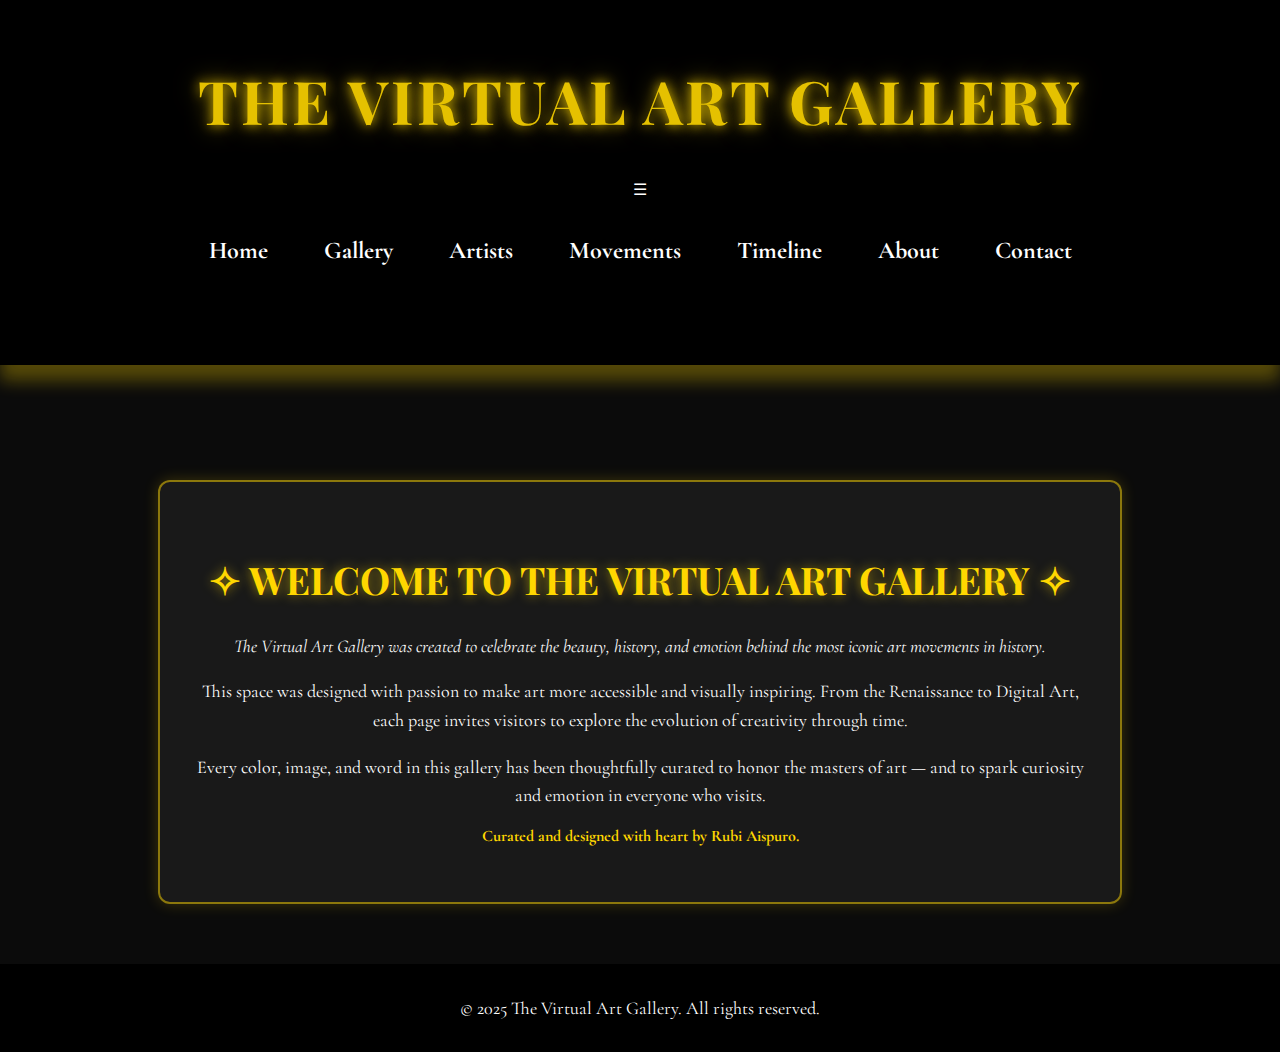
<file: about.html>
<!DOCTYPE html>
<html lang="en">
<head>
    <meta charset="UTF-8">
    <meta name="viewport" content="width=device-width, initial-scale=1.0">
    <title>The Virtual Art Gallery - Artists</title>
    <link rel="stylesheet" href="styles.css">
    <link rel="stylesheet" href="about.css">
    <link href="https://fonts.googleapis.com/css2?family=Cormorant+Garamond:wght@500;700&family=Playfair+Display:wght@700&display=swap" rel="stylesheet">
</head>
<body>

   <header>
        <h1 class="main-title">THE VIRTUAL ART GALLERY</h1> 
        <div class="navbar-toggle" onclick="toggleMenu()">☰</div>
        <nav class="navbar">
            <ul class="nav-menu">
                <li><a href="index.html">Home</a></li>
                <li><a href="gallery.html">Gallery</a></li>
                <li><a href="artists.html">Artists</a></li>
                <li><a href="movements.html">Movements</a></li>
                <li><a href="timeline.html">Timeline</a></li>
                <li><a href="about.html">About</a></li>
                <li><a href="contact.html">Contact</a></li>
            </ul>
        </nav>
    </header>


    <section class="about-section">
        <div class="about-box">
          <h2 class="about-title">✧ Welcome to The Virtual Art Gallery ✧</h2>
          <p class="about-intro">
            The Virtual Art Gallery was created to celebrate the beauty, history, and emotion behind the most iconic art movements in history.
          </p>
          <p class="about-text">
            This space was designed with passion to make art more accessible and visually inspiring. From the Renaissance to Digital Art, each page invites visitors to explore the evolution of creativity through time.
          </p>
          <p class="about-text">
            Every color, image, and word in this gallery has been thoughtfully curated to honor the masters of art — and to spark curiosity and emotion in everyone who visits.
          </p>
          <p class="Rubi-Aispuro-name">Curated and designed with heart by Rubi Aispuro.</p>
      </section>
  
      <footer>
        <p>&copy; 2025 The Virtual Art Gallery. All rights reserved.</p>
      </footer>
</file>
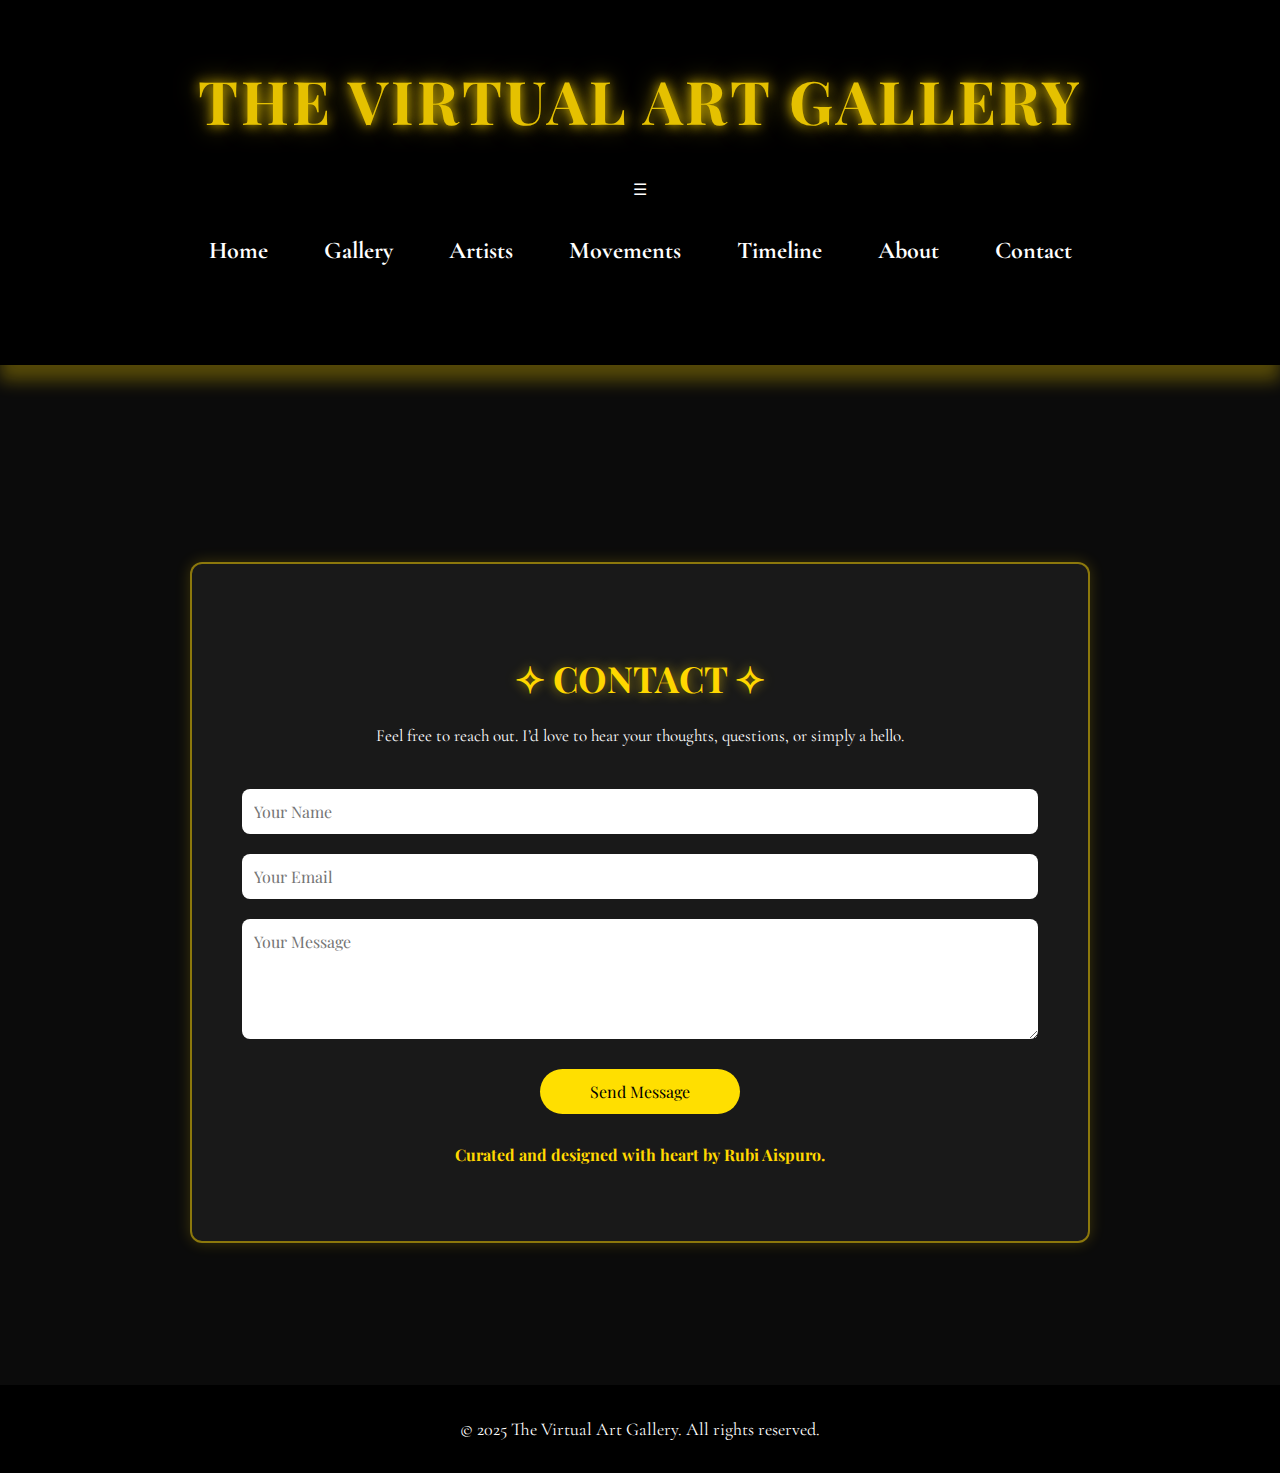
<file: contact.html>
<!DOCTYPE html>
<html lang="en">
<head>
    <meta charset="UTF-8">
    <meta name="viewport" content="width=device-width, initial-scale=1.0">
    <title>The Virtual Art Gallery - Artists</title>
    <link rel="stylesheet" href="styles.css">
    <link rel="stylesheet" href="contact.css">
    <link href="https://fonts.googleapis.com/css2?family=Cormorant+Garamond:wght@500;700&family=Playfair+Display:wght@700&display=swap" rel="stylesheet">
</head>
<body>

   <header>
        <h1 class="main-title">THE VIRTUAL ART GALLERY</h1> 
        <div class="navbar-toggle" onclick="toggleMenu()">☰</div>
        <nav class="navbar">
            <ul class="nav-menu">
                <li><a href="index.html">Home</a></li>
                <li><a href="gallery.html">Gallery</a></li>
                <li><a href="artists.html">Artists</a></li>
                <li><a href="movements.html">Movements</a></li>
                <li><a href="timeline.html">Timeline</a></li>
                <li><a href="about.html">About</a></li>
                <li><a href="contact.html">Contact</a></li>
            </ul>
        </nav>
    </header>

    <section class="contact-section">
        <div class="contact-box">
          <h2 class="contact-title">✧ Contact ✧</h2>
          <p class="contact-text">
            Feel free to reach out. I’d love to hear your thoughts, questions, or simply a hello.
          </p>
          <form class="contact-form">
            <input type="text" placeholder="Your Name" required>
            <input type="email" placeholder="Your Email" required>
            <textarea placeholder="Your Message" required></textarea>
            <button type="submit">Send Message</button>
          </form>
          <p class="contact-credit">Curated and designed with heart by <span class="Rubi-Aispuro-name">Rubi Aispuro</span>.</p>
        </div>
      </section>

      <footer>
        <p>&copy; 2025 The Virtual Art Gallery. All rights reserved.</p>
      </footer>
</file>
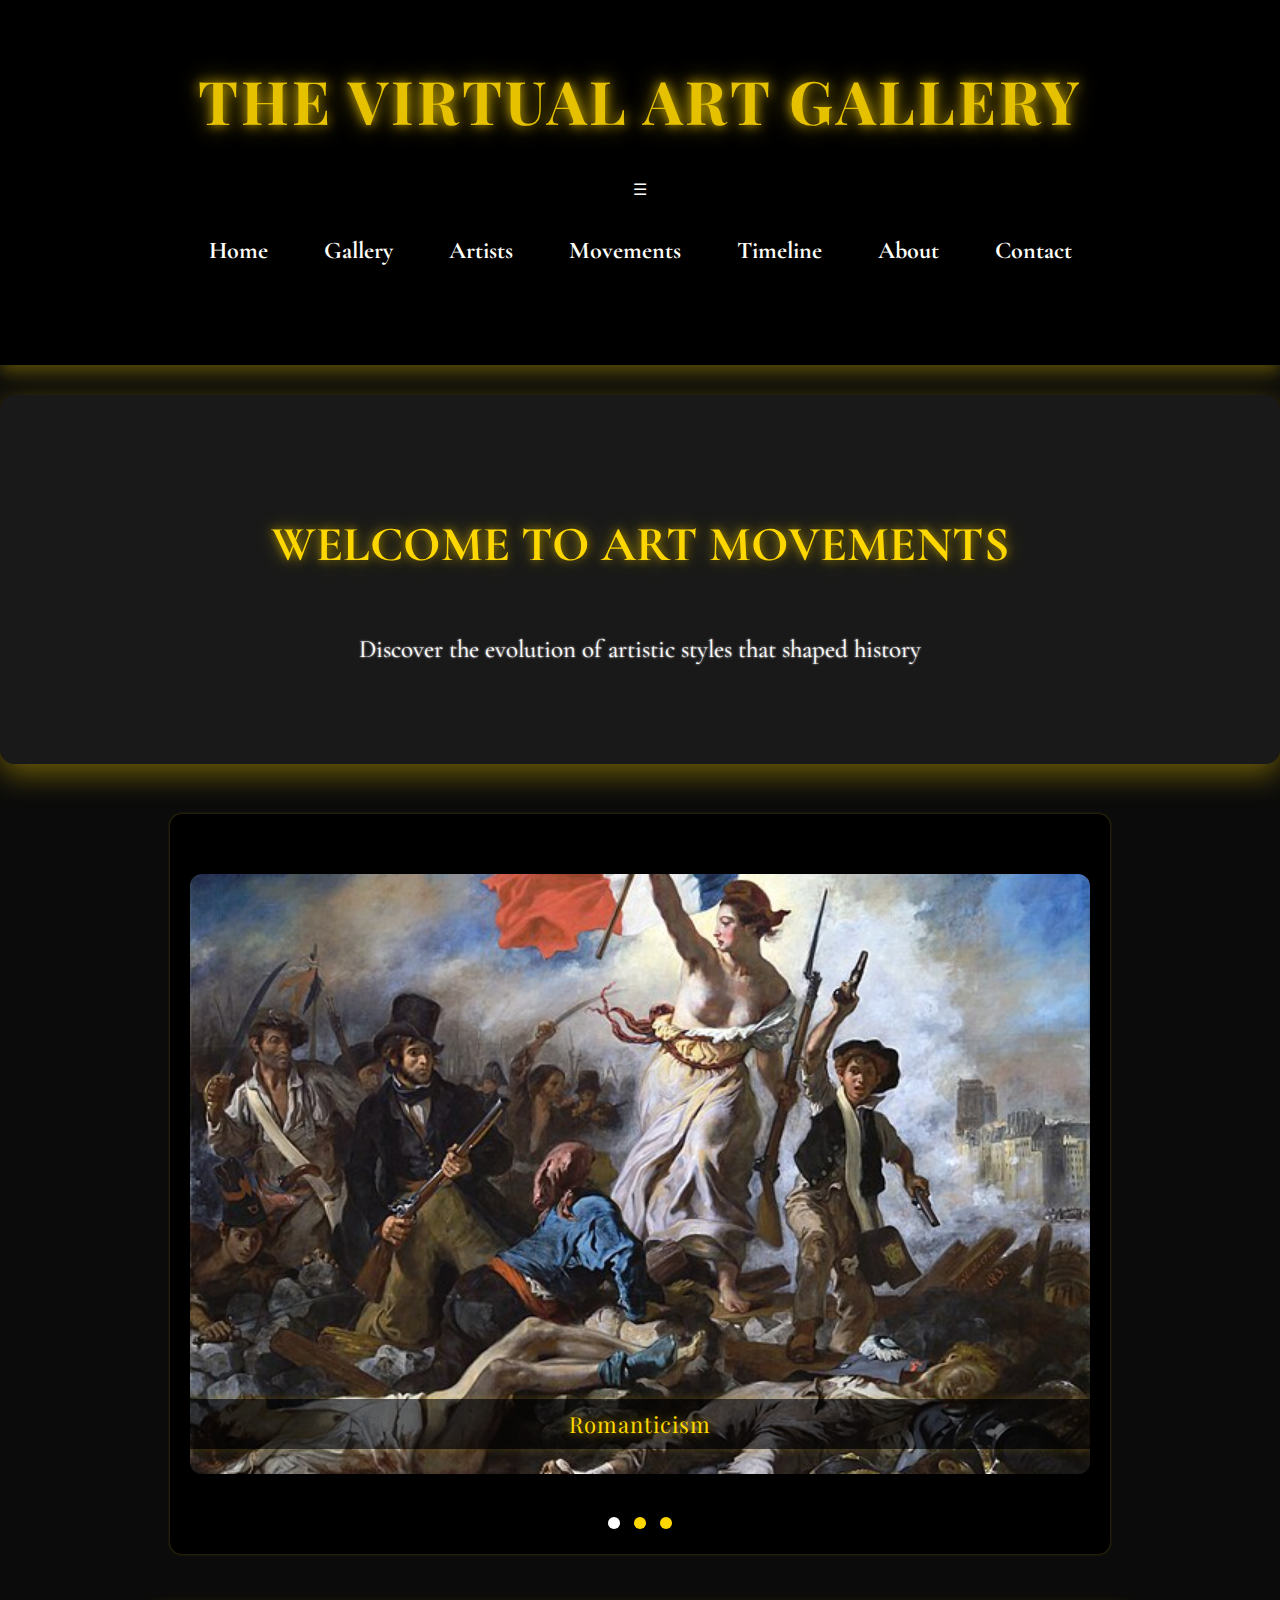
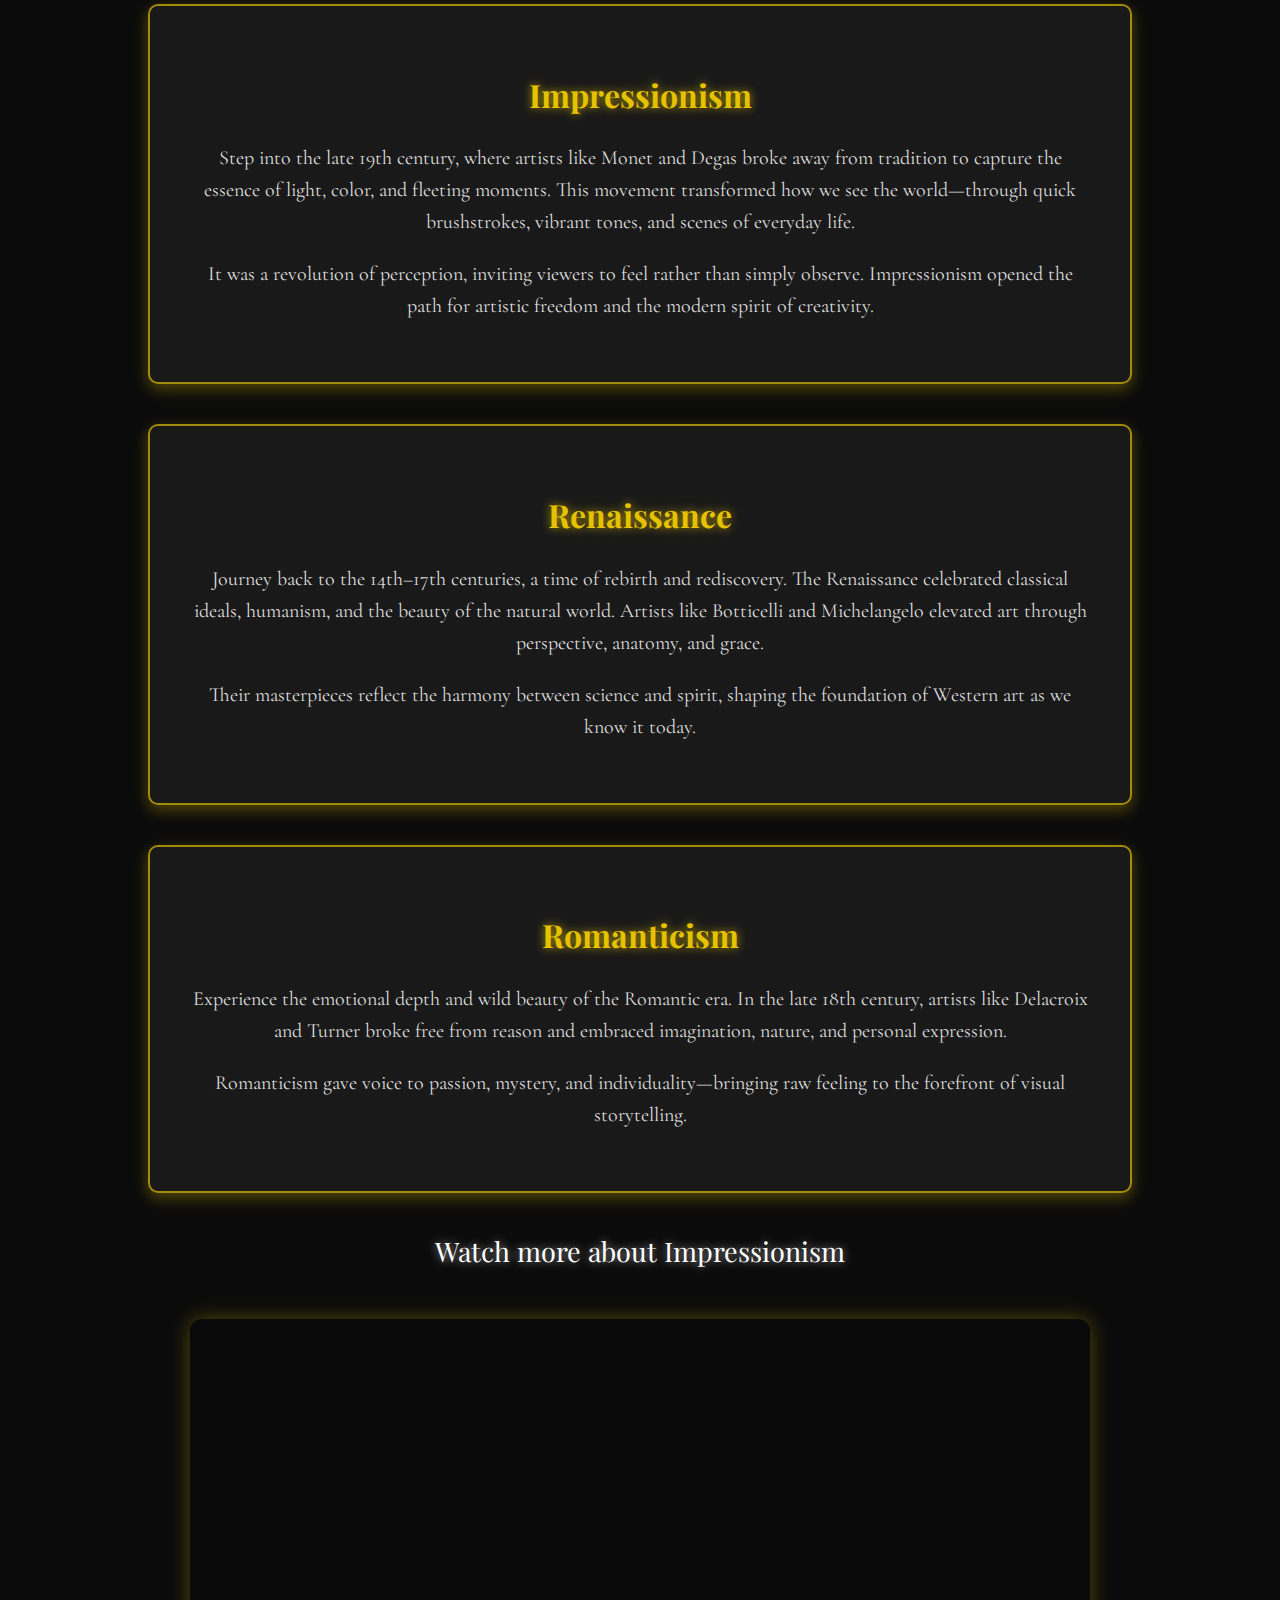
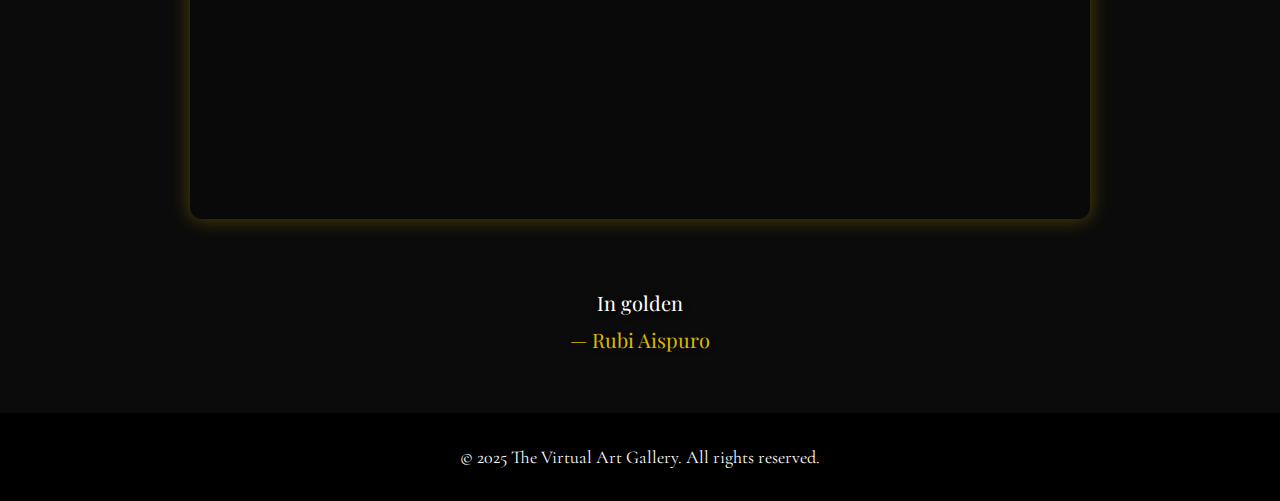
<file: movements.html>
<!DOCTYPE html>
<html lang="es">
<head>
  <meta charset="UTF-8" />
  <meta name="viewport" content="width=device-width, initial-scale=1.0"/>
  <title>The Virtual Art Gallery | Movements</title>
  <link rel="stylesheet" href="movements.css" />
  <link href="https://fonts.googleapis.com/css2?family=Cormorant+Garamond:wght@400;600;700&family=Playfair+Display:wght@700&display=swap" rel="stylesheet">
</head>
<body>
  
  <header>
    <h1 class="main-title">THE VIRTUAL ART GALLERY</h1> 
    <div class="navbar-toggle" onclick="toggleMenu()">☰</div>
    <nav class="navbar">
        <ul class="nav-menu">
            <li><a href="index.html">Home</a></li>
            <li><a href="gallery.html">Gallery</a></li>
            <li><a href="artists.html">Artists</a></li>
            <li><a href="movements.html">Movements</a></li>
            <li><a href="timeline.html">Timeline</a></li>
            <li><a href="about.html">About</a></li>
            <li><a href="contact.html">Contact</a></li>
        </ul>
    </nav>
</header>


<div class="section-header">
  <h1 class="welcome-title"> WELCOME TO ART MOVEMENTS </h1>
  <p class="welcome-subtitle">Discover the evolution of artistic styles that shaped history</p>
</div>


  
<div class="slideshow-shadow">
  <div class="slideshow-container">
    <div class="slide fade">
      <img src="Liberty-leading-the-people.jpg" alt="Liberty Leading the People">
      <div class="caption-text">Romanticism</div>
    </div>
    <div class="slide fade">
      <img src="Water-Lilies.webp" alt="Water Lilies by Monet">
      <div class="caption-text">Impressionism</div>
    </div>
    <div class="slide fade">
      <img src="primavera.jpg" alt="Primavera by Botticelli">
      <div class="caption-text">Renaissance</div>
    </div>
  </div>

  <div class="dots">
    <span class="dot"></span>
    <span class="dot"></span>
    <span class="dot"></span>
  </div>
</div>





<section class="intro-box">
  <h2>Impressionism</h2>
  <p>
    Step into the late 19th century, where artists like Monet and Degas broke away from tradition to capture the essence of light, color, and fleeting moments.
    This movement transformed how we see the world—through quick brushstrokes, vibrant tones, and scenes of everyday life.
  </p>
  <p>
    It was a revolution of perception, inviting viewers to feel rather than simply observe. Impressionism opened the path for artistic freedom and the modern spirit of creativity.
  </p>
</section>

<section class="intro-box">
  <h2>Renaissance</h2>
  <p>
    Journey back to the 14th–17th centuries, a time of rebirth and rediscovery. The Renaissance celebrated classical ideals, humanism, and the beauty of the natural world.
    Artists like Botticelli and Michelangelo elevated art through perspective, anatomy, and grace.
  </p>
  <p>
    Their masterpieces reflect the harmony between science and spirit, shaping the foundation of Western art as we know it today.
  </p>
</section>

<section class="intro-box">
  <h2>Romanticism</h2>
  <p>
    Experience the emotional depth and wild beauty of the Romantic era. In the late 18th century, artists like Delacroix and Turner broke free from reason and embraced imagination, nature, and personal expression.
  </p>
  <p>
    Romanticism gave voice to passion, mystery, and individuality—bringing raw feeling to the forefront of visual storytelling.
  </p>
</section>



<section class="video-section">
  <p class="watch-more-text">Watch more about Impressionism</p>
  <div class="video-container">
    <iframe width="300%" height="500" src="https://www.youtube.com/embed/3_fOM3Fy37w" title="Waldemar Explores Pissarro, Monet, Renoir and Bazille" frameborder="0" allowfullscreen></iframe>
  </div>
</section>


<div class="poem-section">
  <div id="poem-line" class="poem-line"></div>
 <div class="poem-author">— Rubi Aispuro</div>
</div>


   <footer>
    <p>&copy; 2025 The Virtual Art Gallery. All rights reserved.</p>
  </footer>





  <script>
    const poem = "In golden lines the silence speaks, through timeless art the spirit peaks.";
    let index = 0;
  
    function typePoem() {
      const element = document.getElementById("poem-line");
      if (index < poem.length) {
        element.innerHTML += poem.charAt(index);
        index++;
        setTimeout(typePoem, 80);
      }
    }
  
    window.addEventListener("DOMContentLoaded", typePoem);
  </script>











<script>
  let slideIndex = 0;
  showSlides();

  function showSlides() {
    let i;
    let slides = document.getElementsByClassName("slide");
    let dots = document.getElementsByClassName("dot");
    for (i = 0; i < slides.length; i++) {
      slides[i].style.display = "none"; 
    }
    slideIndex++;
    if (slideIndex > slides.length) {slideIndex = 1}   
    for (i = 0; i < dots.length; i++) {
      dots[i].classList.remove("active");
    }
    slides[slideIndex - 1].style.display = "block"; 
    dots[slideIndex - 1].classList.add("active");
    setTimeout(showSlides, 4000); 
  }
</script>




<script>
  function scrollToTop() {
    window.scrollTo({ top: 0, behavior: 'smooth' });
  }

  window.addEventListener('scroll', function () {
    const btn = document.querySelector('.back-to-top');
    if (window.scrollY > 300) {
      btn.style.display = 'block';
    } else {
      btn.style.display = 'none';
    }
  });
</script>
 
<button onclick="scrollToTop()" class="back-to-top">Back to Top</button>



</body>
</html>
</file>
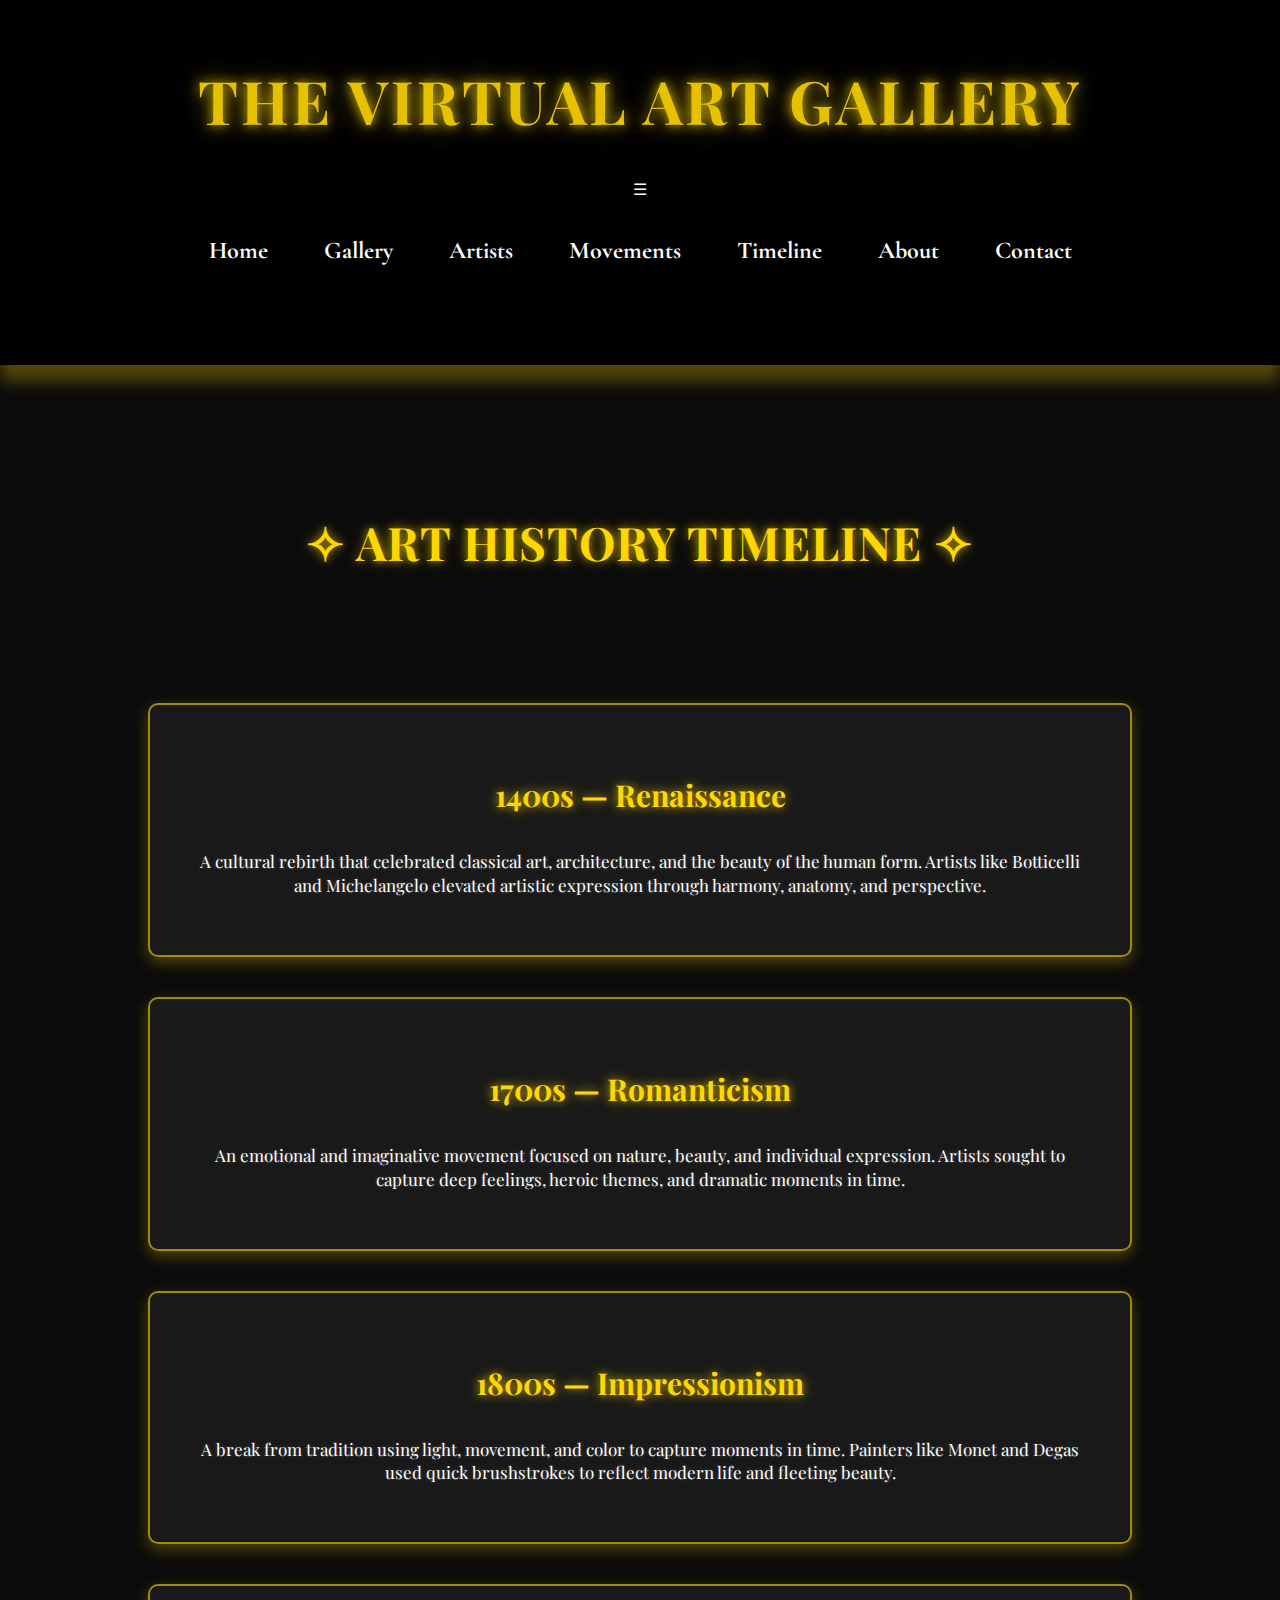
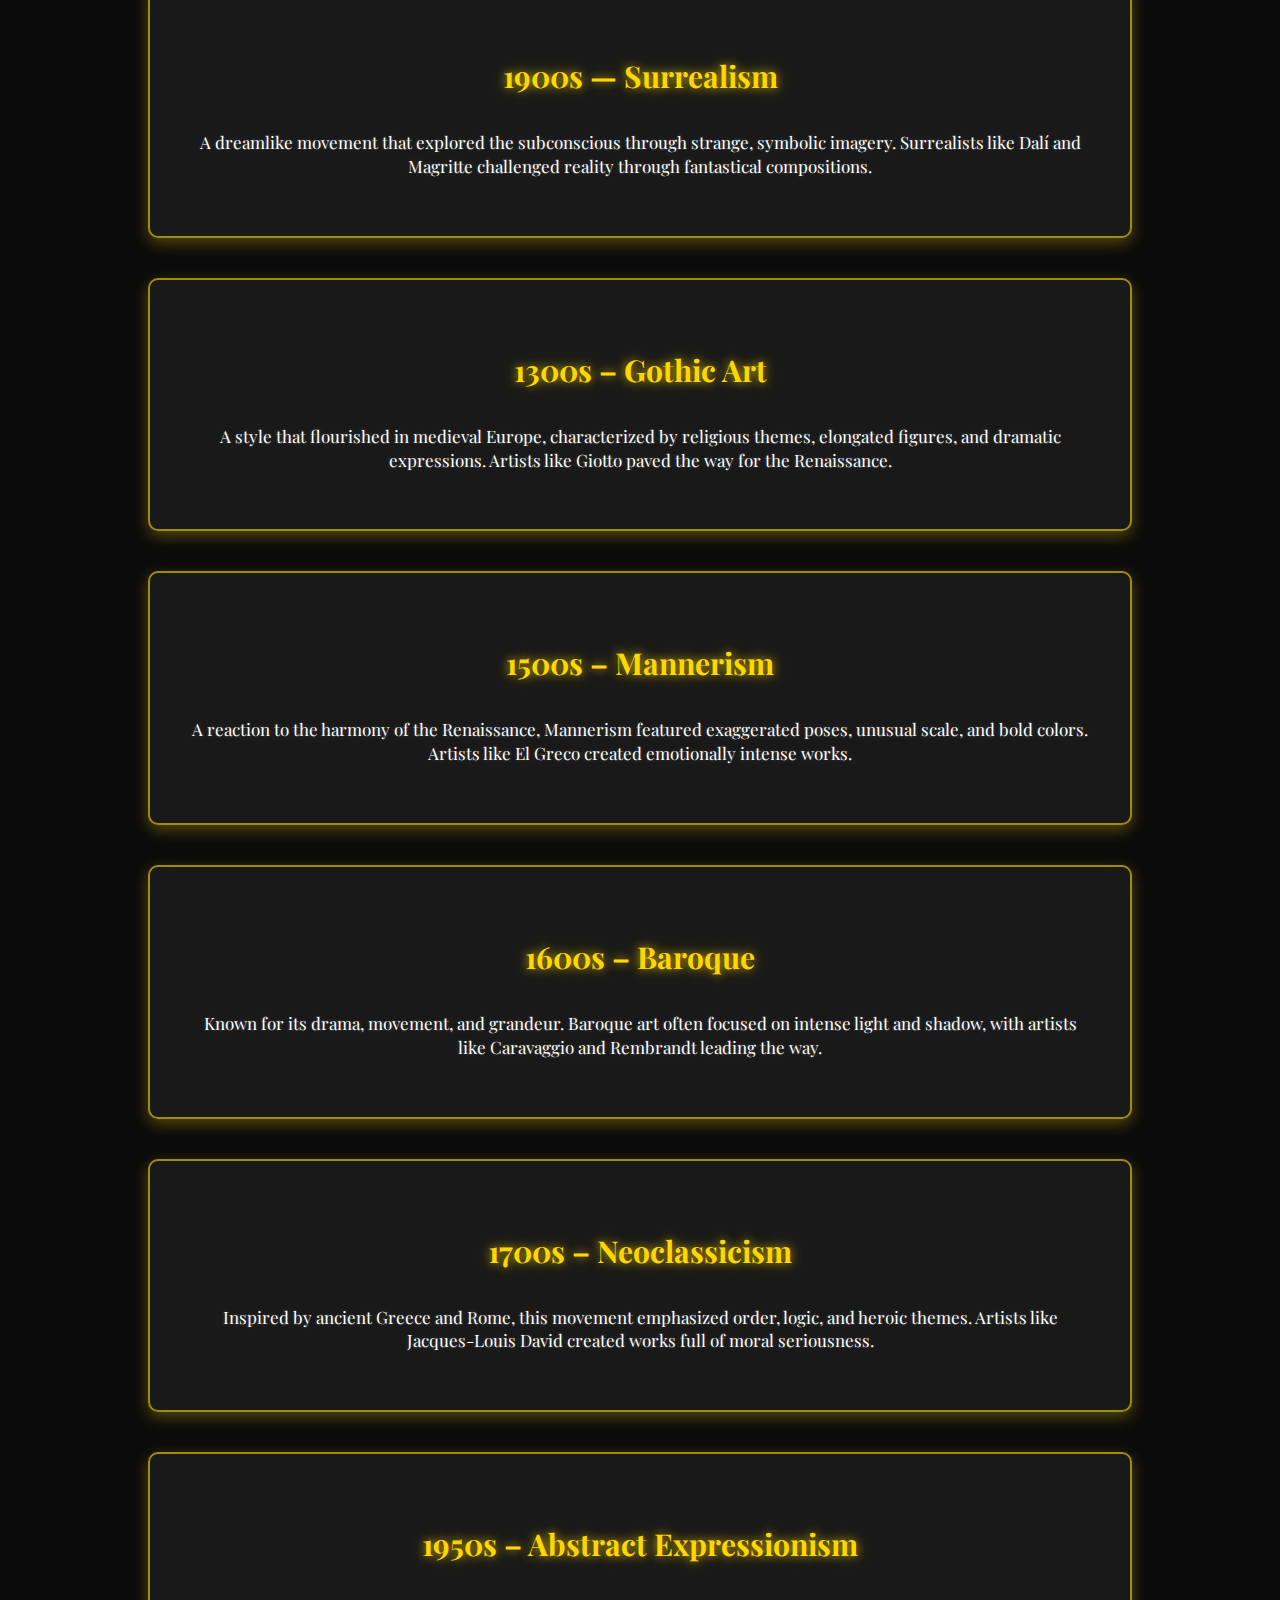
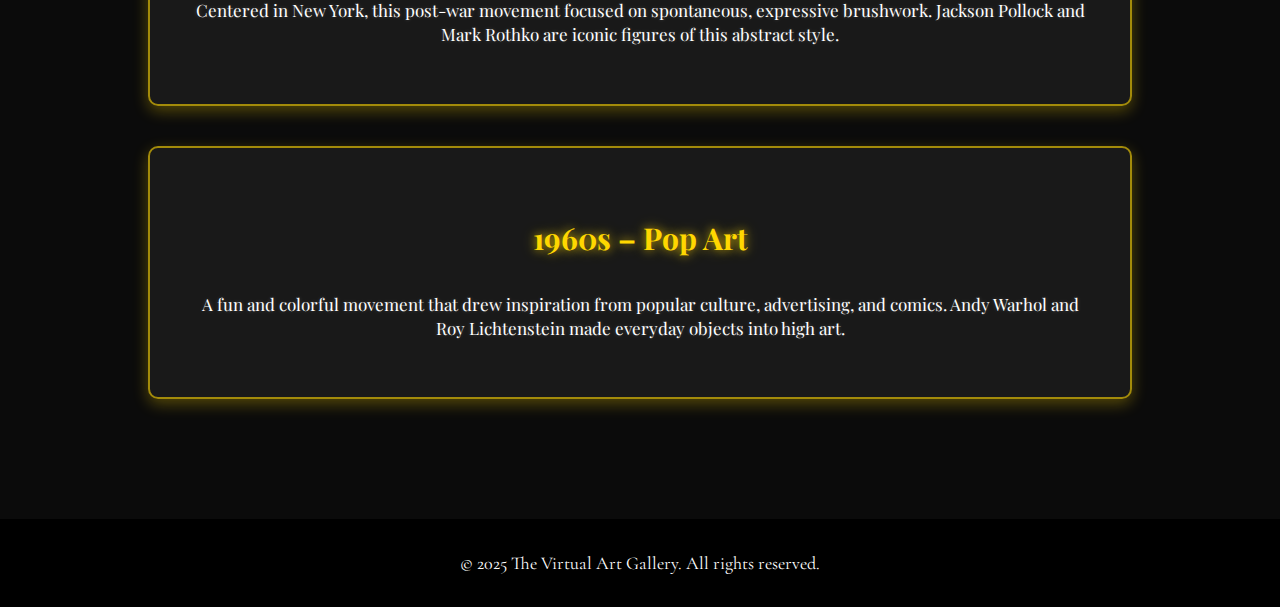
<file: timeline.html>
<!DOCTYPE html>
<html lang="en">
<head>
    <meta charset="UTF-8">
    <meta name="viewport" content="width=device-width, initial-scale=1.0">
    <title>The Virtual Art Gallery - Artists</title>
    <link rel="stylesheet" href="styles.css">
    <link rel="stylesheet" href="timeline.css">
    <link href="https://fonts.googleapis.com/css2?family=Cormorant+Garamond:wght@500;700&family=Playfair+Display:wght@700&display=swap" rel="stylesheet">
</head>
<body>

   <header>
        <h1 class="main-title">THE VIRTUAL ART GALLERY</h1> 
        <div class="navbar-toggle" onclick="toggleMenu()">☰</div>
        <nav class="navbar">
            <ul class="nav-menu">
                <li><a href="index.html">Home</a></li>
                <li><a href="gallery.html">Gallery</a></li>
                <li><a href="artists.html">Artists</a></li>
                <li><a href="movements.html">Movements</a></li>
                <li><a href="timeline.html">Timeline</a></li>
                <li><a href="about.html">About</a></li>
                <li><a href="contact.html">Contact</a></li>
            </ul>
        </nav>
    </header>

  

    
    
        <section class="timeline-section">
            <h2 class="fancy-title">✧ ART HISTORY TIMELINE ✧</h2>
          
            <div class="intro-box">
              <h3 class="movement-title">1400s — Renaissance</h3>
              <p>
                A cultural rebirth that celebrated classical art, architecture, and the beauty of the human form.
                Artists like Botticelli and Michelangelo elevated artistic expression through harmony, anatomy, and perspective.
              </p>
            </div>
          
            <div class="intro-box">
              <h3 class="movement-title">1700s — Romanticism</h3>
              <p>
                An emotional and imaginative movement focused on nature, beauty, and individual expression.
                Artists sought to capture deep feelings, heroic themes, and dramatic moments in time.
              </p>
            </div>
          
            <div class="intro-box">
              <h3 class="movement-title">1800s — Impressionism</h3>
              <p>
                A break from tradition using light, movement, and color to capture moments in time.
                Painters like Monet and Degas used quick brushstrokes to reflect modern life and fleeting beauty.
              </p>
            </div>
          
            <div class="intro-box">
              <h3 class="movement-title">1900s — Surrealism</h3>
              <p>
                A dreamlike movement that explored the subconscious through strange, symbolic imagery.
                Surrealists like Dalí and Magritte challenged reality through fantastical compositions.
              </p>
            </div>
            <div class="intro-box">
                <h3 class="movement-title">1300s – Gothic Art</h3>
                <p>A style that flourished in medieval Europe, characterized by religious themes, elongated figures, and dramatic expressions. Artists like Giotto paved the way for the Renaissance.</p>
              </div>
              
              <div class="intro-box">
                <h3 class="movement-title">1500s – Mannerism</h3>
                <p>A reaction to the harmony of the Renaissance, Mannerism featured exaggerated poses, unusual scale, and bold colors. Artists like El Greco created emotionally intense works.</p>
              </div>
              
              <div class="intro-box">
                <h3 class="movement-title">1600s – Baroque</h3>
                <p>Known for its drama, movement, and grandeur. Baroque art often focused on intense light and shadow, with artists like Caravaggio and Rembrandt leading the way.</p>
              </div>
              
              <div class="intro-box">
                <h3 class="movement-title">1700s – Neoclassicism</h3>
                <p>Inspired by ancient Greece and Rome, this movement emphasized order, logic, and heroic themes. Artists like Jacques-Louis David created works full of moral seriousness.</p>
              </div>
              
              <div class="intro-box">
                <h3 class="movement-title">1950s – Abstract Expressionism</h3>
                <p>Centered in New York, this post-war movement focused on spontaneous, expressive brushwork. Jackson Pollock and Mark Rothko are iconic figures of this abstract style.</p>
              </div>
              
              <div class="intro-box">
                <h3 class="movement-title">1960s – Pop Art</h3>
                <p>A fun and colorful movement that drew inspiration from popular culture, advertising, and comics. Andy Warhol and Roy Lichtenstein made everyday objects into high art.</p>
              </div>

          </section>


      <footer>
        <p>&copy; 2025 The Virtual Art Gallery. All rights reserved.</p>
      </footer>
    
    
      <script>
        function scrollToTop() {
          window.scrollTo({ top: 0, behavior: 'smooth' });
        }
      
        window.addEventListener('scroll', function () {
          const btn = document.querySelector('.back-to-top');
          if (window.scrollY > 300) {
            btn.style.display = 'block';
          } else {
            btn.style.display = 'none';
          }
        });
      </script>
       
      <button onclick="scrollToTop()" class="back-to-top">Back to Top</button>
      
    </body>
    </html>
</file>
<file: styles.css>
body {
  font-family: 'Cormorant Garamond', serif;
  margin: 0;
  padding: 0;
  background-color: #0B0B0B;
  color: white;
  text-align: center;
}


header {
  background-color: black;
  padding: 20px;
  box-shadow: 0px 16px 16px rgba(255, 215, 0, 0.3);
}


.main-title {
  font-family: 'Playfair Display', serif;
  font-size: 60px; 
  font-weight: bold;
  color: #E5C100; 
  text-transform: uppercase;
  letter-spacing: 3px;
  text-shadow: 
      0px 0px 12px rgba(229, 193, 0, 0.9),
      0px 0px 25px rgba(229, 193, 0, 0.6),
      3px 3px 8px rgba(0, 0, 0, 0.5);
}


.nav-menu {
  list-style: none;
  padding: 20px 0; 
  display: flex;
  justify-content: center;
  gap: 20px;
  margin-bottom: 60px; 
}

.nav-menu a {
  font-family: 'Cormorant Garamond', serif;
  color: white;
  text-decoration: none;
  font-size: 24px; 
  font-weight: bold;
  padding: 12px 18px;
  border-radius: 5px;
  transition: all 0.3s ease-in-out;
}

.nav-menu a:hover {
  background-color: #E5C100;
  color: black;
}

.nav-menu a.active {
  color: #E5C100;
}



@media (max-width: 768px) {
  .nav-menu {
    flex-direction: column; 
    margin-bottom: 20px; 
  }

  .nav-menu a {
    font-size: 20px; 
    padding: 10px 15px; 
  }
}



.slideshow-container h2 {
  color: #E5C100;
  font-family: 'Playfair Display', serif;
  font-size: 40px;
  text-align: center;
  text-shadow: 0 0 15px rgba(255, 215, 0, 0.6);
  margin-bottom: 20px;
}

.slide {
  display: none;
  width: 100%;
}

.slideshow-container {
  max-width: 1000px;
  margin: 0 auto;
  padding: 40px 0;
}

.slide img {
  width: 100%;
  max-width: 1200px;
  height: 600px;
  object-fit: cover;
  object-position: center;
  border-radius: 10px;
  border: 0px solid #978104; 
  box-shadow: 0 0 17px rgba(229, 193, 0, 0.4);
  background-color: #111;
  margin: 0 auto;
  display: block;
}

.intro-box {
  background: rgba(26, 26, 26, 0.95);
  border: 2px solid rgba(255, 215, 0, 0.6);
  padding: 40px; 
  margin: 40px auto;
  max-width: 900px; 
  border-radius: 10px;
  box-shadow: 0px 5px 15px rgba(255, 215, 0, 0.3);
}

.intro-box h2 {
  font-size: 32px; 
  color: #E5C100;
  font-family: 'Playfair Display', serif;
  text-shadow: 0px 0px 10px rgba(255, 215, 0, 0.7);
}

.intro-box p {
  font-size: 20px; 
  line-height: 1.6;
  color: #ddd;
}


.enter-gallery {
  margin: 50px 0;
}

.enter-btn {
  font-size: 26px; 
  font-weight: bold;
  padding: 18px 50px; 
  text-decoration: none;
  color: black;
  background: linear-gradient(45deg, #FFD700, #E5C100); 
  border-radius: 50px;
  box-shadow: 0px 4px 20px rgba(255, 215, 0, 0.5);
  transition: all 0.3s ease-in-out;
  border: 2px solid #E5C100; 
}

.enter-btn:hover {
  transform: scale(1.1);
  box-shadow: 0px 6px 20px rgba(255, 215, 0, 0.7);
}


.featured-title {
  color: #FFD700; 
  font-size: 36px;
  font-weight: bold;
  text-align: center;
  text-shadow: 0 0 10px #FFD700, 0 0 20px #FFD700;
  margin-top: 30px;
  transition: transform 0.3s ease, text-shadow 0.3s ease;
}

.featured-title:hover {
  transform: scale(1.05);
  text-shadow: 0 0 15px #FFD700, 0 0 25px #FFD700, 0 0 35px gold;
}



footer {
  background-color: black;
  padding: 15px;
  color: white;
  font-size: 18px; 
}
</file>
<file: about.css>
body {
    font-family: 'Cormorant Garamond', serif;
    margin: 0;
    padding: 0;
    background-color: #0B0B0B;
    color: white;
    text-align: center;
  }
  
  
  header {
    background-color: black;
    padding: 20px;
    box-shadow: 0px 16px 16px rgba(255, 215, 0, 0.3);
  }
  

  .nav-menu {
    list-style: none;
    padding: 20px 0; 
    display: flex;
    justify-content: center;
    gap: 20px;
    margin-bottom: 60px; 
  }
  
  .nav-menu a {
    font-family: 'Cormorant Garamond', serif;
    color: white;
    text-decoration: none;
    font-size: 24px; 
    font-weight: bold;
    padding: 12px 18px;
    border-radius: 5px;
    transition: all 0.3s ease-in-out;
  }
  
  .nav-menu a:hover {
    background-color: #E5C100;
    color: black;
  }
  
  .nav-menu a.active {
    color: #E5C100;
  }
  
  
  @media (max-width: 768px) {
    .nav-menu {
      flex-direction: column; 
      margin-bottom: 20px; 
    }
  
    .nav-menu a {
      font-size: 20px; 
      padding: 10px 15px; 
    }
  }
  
  .about-section {
    display: flex;
    justify-content: center;
    align-items: center;
    padding: 60px 20px;
  }
  
  .about-box {
    background-color: rgba(26, 26, 26, 0.95);
    border: 2px solid rgba(255, 215, 0, 0.5);
    box-shadow: 0 0 15px rgba(255, 215, 0, 0.2);
    border-radius: 12px;
    max-width: 900px;
    padding: 40px 30px;
    text-align: center;
    margin-top: 55px;
  }
  
  .about-title {
    font-family: 'Playfair Display', serif;
    font-size: 38px;
    color: #FFD700;
    text-transform: uppercase;
    margin-bottom: 30px;
    text-shadow: 0 0 12px rgba(255, 215, 0, 0.6);
  }
  
  .about-intro {
    font-size: 18px;
    color: white;
    margin-bottom: 20px;
    font-style: italic;
  }
  
  .about-text {
    font-size: 18px;
    color: white;
    margin-bottom: 15px;
    line-height: 1.6;
  }
  
  .about-credit {
    margin-top: 30px;
    color: #FFD700;
    font-weight: bold;
    font-size: 16px;
    font-family: 'Playfair Display', serif;
  }

  .Rubi-Aispuro-name {
    color: #FFD700;
    font-weight: bold;
    transition: color 0.4s ease, text-shadow 0.4s ease;
    cursor: pointer;
  }
  
  .Rubi-Aispuro-name:hover {
    color: #fff;
    text-shadow: 0 0 15px #FFD700, 0 0 25px #FFD700;
  }
</file>
<file: contact.css>
body {
    font-family: 'Cormorant Garamond', serif;
    margin: 0;
    padding: 0;
    background-color: #0B0B0B;
    color: white;
    text-align: center;
  }
  
  
  header {
    background-color: black;
    padding: 20px;
    box-shadow: 0px 16px 16px rgba(255, 215, 0, 0.3);
  }
  

  .nav-menu {
    list-style: none;
    padding: 20px 0; 
    display: flex;
    justify-content: center;
    gap: 20px;
    margin-bottom: 60px; 
  }
  
  .nav-menu a {
    font-family: 'Cormorant Garamond', serif;
    color: white;
    text-decoration: none;
    font-size: 24px; 
    font-weight: bold;
    padding: 12px 18px;
    border-radius: 5px;
    transition: all 0.3s ease-in-out;
  }
  
  .nav-menu a:hover {
    background-color: #E5C100;
    color: black;
  }
  
  .nav-menu a.active {
    color: #E5C100;
  }
  
  
  @media (max-width: 768px) {
    .nav-menu {
      flex-direction: column; 
      margin-bottom: 20px; 
    }
  
    .nav-menu a {
      font-size: 20px; 
      padding: 10px 15px; 
    }
  }
  
  .contact-section {
    display: flex;
    justify-content: center;
    align-items: center;
    flex-direction: column; /* añade esto */
    min-height: 100vh;      /* añade esto */
    padding: 60px 20px;
  }
  .contact-box {
    background-color: rgba(26, 26, 26, 0.95);
    border: 2px solid rgba(255, 215, 0, 0.5);
    box-shadow: 0 0 15px rgba(255, 215, 0, 0.2);
    border-radius: 12px;
    width: 100%;              /* Que use todo el ancho disponible */
    max-width: 900px;        /* Puedes subirlo más si lo quieres más ancho, como 1100px */
    padding: 60px 50px;       /* Más espacio dentro */
    text-align: center;
    margin-top: 55px;
    box-sizing: border-box;   /* Importante para que el padding no lo desborde */
  }
  
  .contact-title {
    font-family: 'Playfair Display', serif;
    font-size: 36px;
    color: #FFD700;
    text-transform: uppercase;
    margin-bottom: 20px;
    text-shadow: 0 0 12px rgba(255, 215, 0, 0.6);
  }
  
  .contact-text {
    color: white;
    font-size: 17px;
    margin-bottom: 30px;
    line-height: 1.6;
  }

  .contact-form {
    width: 100%;
    display: flex;
    flex-direction: column;
    align-items: center;
  }
  
  .contact-form input,
  .contact-form textarea {
    width: 100%;
    padding: 12px;
    margin: 10px 0;
    border-radius: 8px;
    border: none;
    font-size: 16px;
    font-family: 'Playfair Display', serif;
    box-sizing: border-box;   /* Esto asegura que padding no afecte el tamaño total */
  }
  .contact-form textarea {
    resize: vertical;
    height: 120px;
  }
  
  .contact-form button {
    background-color: #FFDF00;
    color: black;
    font-family: 'Playfair Display', serif;
    border: none;
    padding: 12px 24px;
    border-radius: 50px;
    cursor: pointer;
    font-size: 16px;
    transition: background-color 0.3s ease;
    width: 200px;
    margin: 20px auto 0;
  }
  
  .contact-form button:hover {
    background-color: #e6c200;
  }

  
 
  
  .contact-credit {
    margin-top: 30px;
    color: #FFD700;
    font-weight: bold;
    font-size: 16px;
    font-family: 'Playfair Display', serif;
  }
  
  .Rubi-Aispuro-name {
    transition: text-shadow 0.3s ease;
  }
  
  .Rubi-Aispuro-name:hover {
    color: #fff;
    text-shadow: 0 0 10px #FFD700, 0 0 20px #FFD700;
  }
</file>
<file: movements.css>
/* General Styles */
body {
  font-family: 'Cormorant Garamond', serif;
  margin: 0;
  padding: 0;
  background-color: #0B0B0B;
  color: white;
  text-align: center;
}




header {
  background-color: black;
  padding: 20px;
  box-shadow: 0px 8px 16px rgba(255, 215, 0, 0.3);
}


.section-header {
  background-color: rgba(26, 26, 26, 0.95);
  color: white;
  padding: 80px 60px;
  border-radius: 15px;
  margin: 30px auto;
  box-shadow: 0px 10px 30px rgba(255, 215, 0, 0.4);
  display: flex;
  flex-direction: column;
  align-items: center;
  text-align: center;
  max-width: 1205px;
}

  


.nav-menu {
  list-style: none;
  padding: 20px 0;
  display: flex;
  justify-content: center;
  gap: 20px;
  margin-bottom: 60px; 
}

.nav-menu a {
  font-family: 'Cormorant Garamond', serif;
  color:rgb(255, 255, 250);
  text-decoration: none;
  font-size: 24px; 
  font-weight: bold;
  padding: 12px 18px;
  border-radius: 5px;
  transition: all 0.3s ease-in-out;
}

.nav-menu a:hover {
  background-color: #E5C100;
  color: black;
}

.nav-menu a.active {
  color: #E5C100;
}



@media (max-width: 768px) {
  .nav-menu {
    flex-direction: column; 
    margin-bottom: 20px; 
  }

  .nav-menu a {
    font-size: 20px; 
    padding: 10px 15px; 
  }
}



.header-title {
  color: #e5c100;
  font-size: 40px;
  font-family: 'Playfair Display', serif;
  text-shadow: 0 0 10px #e5c100;
  margin-bottom: 10px;
}

.header-subtitle {
  color: white;
  font-size: 22px;
  font-family: 'Georgia', serif;
  margin: 0;
}

.welcome-title {
  text-align: center;
  font-size: 49px;
  color: #FFD700;
  font-family: 'Cormorant Garamond', serif;
  font-weight: 800;
  text-shadow:
  0 0 10px rgba(255, 215, 0, 0.6),
  0 0 20px rgba(255, 215, 0, 0.4),
  3px 3px 8px rgba(0, 0, 0, 0.5);
  letter-spacing: 0px;
  margin-top: 40px;
  margin-bottom: 60px;
  text-transform: uppercase;
}

.welcome-subtitle {
  font-family: 'Cormorant Garamond', serif;
  font-size: 25px;
  color: white;
  text-align: center;
  
  text-shadow: 
  0 0 2px rgba(255, 255, 255, 0.6),
  0 0 3px rgba(255, 255, 255, 0.4);
  margin: 0 auto 20px auto;
}


.main-title {
  font-family: 'Playfair Display', serif;
  font-size: 60px; 
  font-weight: bold;
  color: #E5C100; 
  text-transform: uppercase;
  letter-spacing: 3px;
  text-shadow: 
      0px 0px 12px rgba(229, 193, 0, 0.9),
      0px 0px 25px rgba(229, 193, 0, 0.6),
      3px 3px 8px rgba(0, 0, 0, 0.5);
}

.section-header .movement-welcome-subtitle {
  color: white !important;
  font-size: 28px !important;
  font-family: 'Cormorant Garamond', serif !important;
  text-align: center !important;
  margin-top: 10px !important;
  text-shadow: 0 0 8px rgba(255, 255, 255, 0.4) !important;
}
.intro-box {
  background:rgba(26, 26, 26, 0.95);
  border: 2px solid rgba(255, 215, 0, 0.6);
  padding: 40px; 
  margin: 40px auto;
  max-width: 900px; 
  border-radius: 10px;
  box-shadow: 0px 5px 15px rgba(255, 215, 0, 0.3);
}

.intro-box h2 {
  font-size: 32px; 
  color: #E5C100;
  font-family: 'Playfair Display', serif;
  text-shadow: 0px 0px 10px rgba(255, 215, 0, 0.7);
}

.intro-box p {
  font-size: 20px; 
  line-height: 1.6;
  color: #ddd;
}


/* Footer */
footer {
  background-color: black;
  padding: 15px;
  color: white;
  font-size: 18px;
  margin-top: 60px;
}


.header-title {
  font-family: 'Playfair Display', serif;
  font-size: 40px;
  font-weight: 600;
  color: #E5C100;
  text-shadow: 0 0 15px rgba(255, 215, 0, 0.8); 
  margin-bottom: 10px;
  text-align: center;
  text-transform: uppercase;
}

.gold-title {
  color: #E5C100;
  font-family: 'Playfair Display', serif;
  font-size: 40px;
  text-align: center;
  text-shadow:
    0 0 5px rgba(255, 215, 0, 0.6),
    0 0 10px rgba(255, 215, 0, 0.7),
    0 0 15px rgba(255, 215, 0, 0.9);
  margin-bottom: 20px;
}


.watch-more-text {
  color: white;
  font-size: 27px;
  text-align: center;
  font-family: 'Playfair Display', serif;
  margin-bottom: 20px;
  text-shadow: 0 0 10px rgba(255, 255, 255, 0.6);
}




.video-section {
  text-align: center;
  margin-bottom: 100px;
}



.video-container {
  max-width: 800px;
  margin: 50px auto;
  padding: 50px;
  background-color: #0a0909;
  border-radius: 12px;
  box-shadow: 0 0 20px rgba(255, 215, 0, 0.3);
  text-align: center;
}

.video-container iframe {
  width: 100%;        
  max-width: 850px;  
  height: 400px;     
  border-radius: 10px;
  display: block;
  margin: 0 auto;
}



.video-container:hover {
  transform: scale(1.03);
}

iframe {
  border-radius: 10px;
  width: 100%;
  max-width: 1000px;
  height: 600px;
}

.video-card {
  background-color: #1a1a1a;
  
  border-radius: 12px;
  max-width: 900px;
  margin: 50px auto;
  padding: 30px;
  box-shadow: none;
  text-align: center;
}

.video-card h2.gold-title {
  color: #877306;
  font-family: 'Playfair Display', serif;
  font-size: 32px;
  text-shadow: 0 0 5px rgba(255, 215, 0, 0.7);
  margin-bottom: 20px;
}

.video-wrapper {
  position: relative;
  padding-bottom: 56.25%; 
  height: 0;
  overflow: hidden;
  border-radius: 10px;
}

.video-wrapper iframe {
  position: absolute;
  top: 0;
  left: 0;
  width: 100%;
  height: 100%;
  border: none;
  border-radius: 10px;
}

.quote-section {
  margin: 60px auto;
  text-align: center;
  max-width: 800px;
  padding: 20px;
}

.art-quote {
  font-family: 'Playfair Display', serif;
  font-size: 28px;
  color: #E5C100;
  font-style: italic;
  text-shadow: 0px 0px 10px rgba(255, 215, 0, 0.5);
  margin-bottom: 10px;
}

.quote-author {
  font-size: 20px;
  color: white;
}



.elegant-slideshow {
  max-width: 900px;
  margin: 50px auto;
  position: relative;
  box-shadow: 0 0 20px rgba(255, 255, 255, 0.1);
  border-radius: 12px;
  overflow: hidden;
}

.elegant-slideshow .slide {
  display: none;
  transition: opacity 1.5s ease;
}

.elegant-slideshow .slide.active {
  display: block;
}


.elegant-slideshow img {
  width: 91%;
  height: auto;
  border-radius: 12px;
}



.slideshow-shadow {
  background-color: #000;
  padding: 20px;
  margin: 50px auto;
  max-width: 900px;
  border-radius: 12px;
  box-shadow: 0 0 3px rgba(255, 215, 0, 0.3); 
}

.slideshow-container {
  position: relative;
}

.slide {
  position: relative;
}

.slideshow-container img {
  width: 100%;
  max-height: 600px;
  object-fit: contain;
  border-radius: 10px;
  display: block;
  margin: 0 auto;
}





.slideshow-container {
  max-width: 1000px;
  margin: 40px auto;
  position: relative;
  overflow: hidden;
  border-radius: 12px;
  background-color: #1b1919;
  box-shadow: 0 0 0px rgba(8, 8, 8, 0.3);

}

.slide img {
  width: 100%;
  height: 700px; 
  object-fit: cover; 
  border-radius: 10px;
  box-shadow: 0 0 15px rgba(229, 193, 0, 0.3);
}


.caption-text {
  position: absolute;
  bottom: 30px;
  width: 100%;
  text-align: center;
  font-size: 26px;
  font-family: 'Playfair Display', serif;
  color: #e5c100;
  text-shadow: 0 0 10px rgba(229, 193, 0, 0.8);
}








.caption-text {
  position: absolute;
  bottom: 30px;
  left: 50%;
  transform: translateX(-50%);
  background-color: rgba(0, 0, 0, 0.6);
  color: #FFD700;
  font-family: 'Playfair Display', serif;
  font-size: 20px;
  padding: 6px 16px;
  border-radius: 6px;
  font-weight: 400;
  box-shadow: 0 0 10px rgba(255, 215, 0, 0.2);
  letter-spacing: 1px;
  text-align: center;
}

.special-slide {
  object-fit: contain;
  max-height: 500px;
}


.caption-text {
  position: absolute;
  bottom: 25px;
  left: 50%;
  transform: translateX(-50%);
  background-color: rgba(0, 0, 0, 0.6);
  color: #FFD700;
  font-family: 'Playfair Display', serif;
  font-size: 22px;
  padding: 10px 20px;
  border-radius: 6px;
  text-align: center;
}

.dots {
  text-align: center;
  margin-top: 10px;
}

.dot {
  height: 12px;
  width: 12px;
  margin: 0 5px;
  background-color: #FFD700;
  border-radius: 50%;
  display: inline-block;
  transition: background-color 0.3s ease;
}

.active {
  background-color: white;
}



.back-to-top {
  display: none; 
  position: fixed;
  bottom: 30px;
  right: 30px;
  background-color: #FFD700;
  color: black;
  border: none;
  border-radius: 50px;
  padding: 10px 20px;
  font-family: 'Playfair Display', serif;
  font-size: 14px;
  cursor: pointer;
  box-shadow: 0 0 10px rgba(255, 215, 0, 0.4);
  transition: background-color 0.3s ease, transform 0.3s ease;
  z-index: 999;
}

.back-to-top:hover {
  background-color: #e6c200;
  transform: scale(1.05);
}


.poem-author {
  font-family: 'Playfair Display', serif;
  color: #e5c100;
  font-size: 18px;
  margin-top: 10px;
  text-align: center;
  opacity: 0.85;
}


.magic-poem-container {
  text-align: center;
  padding: 60px 20px;
  margin: 50px auto;
  max-width: 1000px;
}

.magic-line {
  font-family: 'Playfair Display', serif;
  font-size: 20px;
  color: white;
  text-shadow: 1px 1px 4px rgba(255, 215, 100, 0.6);
  white-space: nowrap;
  overflow: hidden;
  border-right: 2px solid #e5c100;
  width: 0;
  animation: typing 8s steps(80, end) forwards, blink 0.7s step-end infinite;
}




.poem-section {
  margin-top: -30px; 
  text-align: center;
}

.poem-line {
  font-family: 'Playfair Display', serif;
  font-size: 20px;
  color: white;
  text-shadow: 2px 2px 6px rgba(0,0,0,0.7);
  animation: fadeIn 3s ease-in-out;
}

.poem-author {
  margin-top: 10px;
  font-family: 'Playfair Display', serif;
  font-size: 20px;
  color: #FFD700;
  text-shadow: 2px 2px 5px rgba(0,0,0,0.5);
  transition: transform 0.4s ease, text-shadow 0.4s ease;
}

.poem-author:hover {
  transform: scale(1.05);
  text-shadow: 2px 2px 8px rgba(255, 218, 7, 0.973);
}




@keyframes typing {
  from { width: 0; }
  to { width: 100%; }
}


@keyframes blink {
  from, to { border-color: transparent; }
  50% { border-color: #e5c100; }
}
</file>
<file: timeline.css>
body {
    font-family: 'Cormorant Garamond', serif;
    margin: 0;
    padding: 0;
    background-color: #0B0B0B;
    color: white;
    text-align: center;
  }
  
  
  header {
    background-color: black;
    padding: 20px;
    box-shadow: 0px 16px 16px rgba(255, 215, 0, 0.3);
  }
  

  .nav-menu {
    list-style: none;
    padding: 20px 0; 
    display: flex;
    justify-content: center;
    gap: 20px;
    margin-bottom: 60px; 
  }
  
  .nav-menu a {
    font-family: 'Cormorant Garamond', serif;
    color: white;
    text-decoration: none;
    font-size: 24px; 
    font-weight: bold;
    padding: 12px 18px;
    border-radius: 5px;
    transition: all 0.3s ease-in-out;
  }
  
  .nav-menu a:hover {
    background-color: #E5C100;
    color: black;
  }
  
  .nav-menu a.active {
    color: #E5C100;
  }
  
  
  @media (max-width: 768px) {
    .nav-menu {
      flex-direction: column; 
      margin-bottom: 20px; 
    }
  
    .nav-menu a {
      font-size: 20px; 
      padding: 10px 15px; 
    }
  }
  .movement-title {
    color: #FFD700;
    font-family: 'Playfair Display', serif;
    font-size: 30px;
    font-weight: bold;
    text-align: center;
    margin-bottom: 35px;
    text-shadow:
      0 0 8px rgba(255, 215, 0, 0.6),
      0 0 15px rgba(255, 215, 0, 0.4);
    transition: text-shadow 0.4s ease;
  }
  
  .movement-title:hover {
    text-shadow:
      0 0 12px rgba(255, 215, 0, 0.8),
      0 0 25px rgba(255, 215, 0, 0.6);
    transform: scale(1.02);
  }

  .timeline-section {
    max-width: 1000px;
    margin: 60px auto;
    padding: 20px;
    font-family: 'Playfair Display', serif;
  }  
  
  .intro-box p {
    font-size: 17px;
    font-family: 'Playfair Display', serif;
    color: white;
    line-height: 1.4;
    text-shadow: 0 0 4px rgba(255, 255, 255, 0.2);
    margin-top: 10px;
  }


  .timeline-date {
    display: inline-block;
    background-color: black;
    border: 1px solid #FFD700;
    color: #FFD700;
    padding: 6px 14px;
    border-radius: 6px;
    font-size: 15px;
    margin-bottom: 15px;
  }
  
  .timeline-content h3 {
    color: #FFD700;
    font-size: 29px;
    margin: 10px 0;
    font-family: 'Playfair Display', serif;
  }
  
  .timeline-content p {
    color: white;
    font-size: 17px;
    line-height: 1.6;
  }


  .fancy-title {
    text-align: center;
    font-family: 'Playfair Display', serif;
    font-size: 46px;
    color: #FFD700;
    text-transform: uppercase;
    letter-spacing: 1px;
    margin-top: 66px;
    margin-bottom: 130px;
    transition: text-shadow 0.4s ease;
    text-shadow:
      0 0 8px rgba(255, 215, 0, 0.6),
      0 0 15px rgba(255, 215, 0, 0.4);
  }
  
  .fancy-title:hover {
    text-shadow:
      0 0 12px rgba(255, 215, 0, 0.8),
      0 0 25px rgba(255, 215, 0, 0.6),
      0 0 40px rgba(255, 215, 0, 0.5);
    transform: scale(1.02);
  }


  .back-to-top {
    display: none; 
    position: fixed;
    bottom: 30px;
    right: 30px;
    background-color: #FFD700;
    color: black;
    border: none;
    border-radius: 50px;
    padding: 10px 20px;
    font-family: 'Playfair Display', serif;
    font-size: 14px;
    cursor: pointer;
    box-shadow: 0 0 10px rgba(255, 215, 0, 0.4);
    transition: background-color 0.3s ease, transform 0.3s ease;
    z-index: 999;
  }
  
  .back-to-top:hover {
    background-color: #e6c200;
    transform: scale(1.05);
  }
</file>
